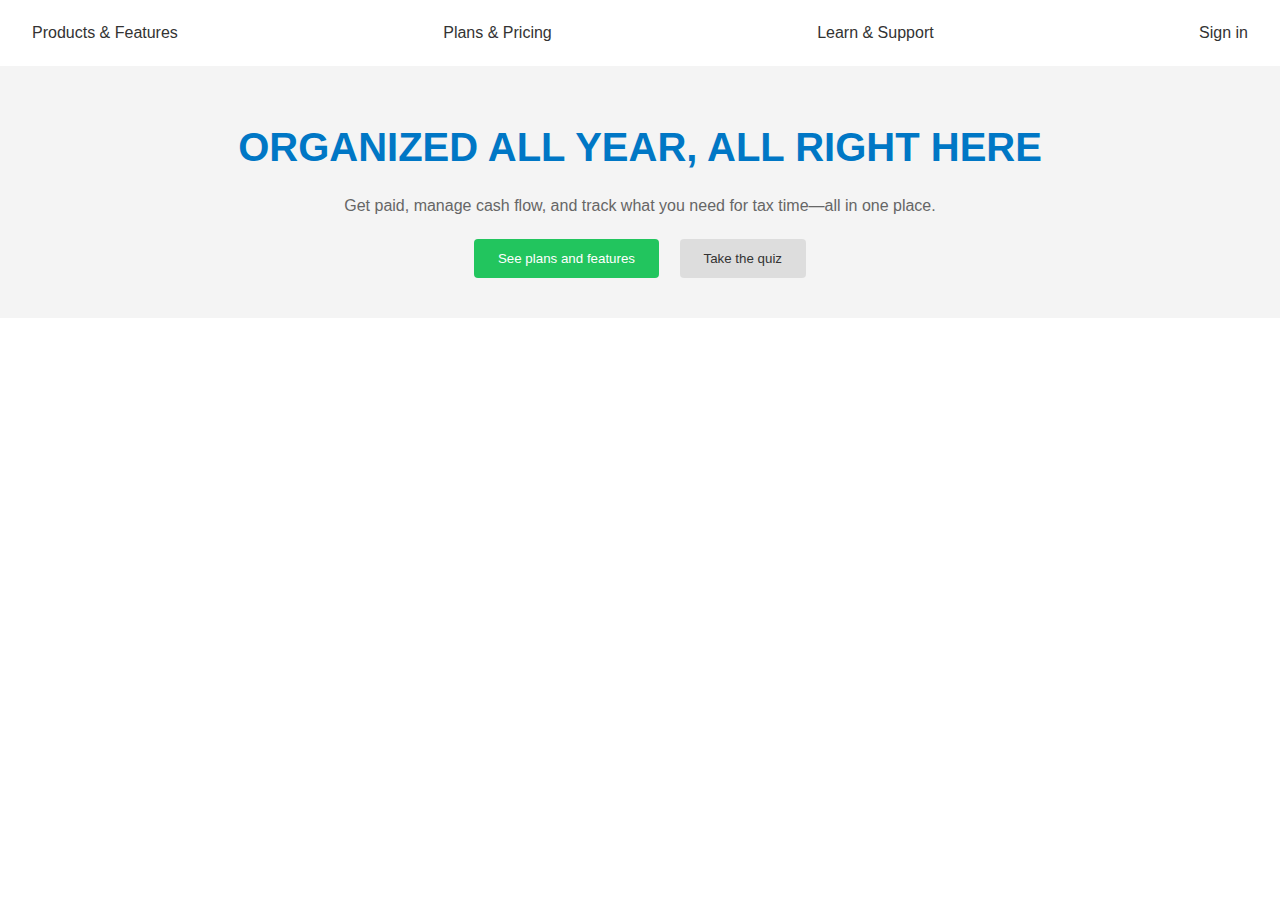
<file: index.html>
<!DOCTYPE html>
<html lang="en">
<head>
    <meta charset="UTF-8">
    <meta name="viewport" content="width=device-width, initial-scale=1.0">
    <title>Homepage Replica</title>
    <link rel="stylesheet" href="styles.css">
    <!-- Add link to your CSS file -->
</head>
<body>
    <!-- Navigation Bar -->
    <div class="navbar">
        <a href="#products">Products & Features</a>
        <a href="#plans">Plans & Pricing</a>
        <a href="#support">Learn & Support</a>
        <a href="#signin">Sign in</a>
    </div>
    
    <!-- Hero Section -->
    <section class="hero">
        <h1>ORGANIZED ALL YEAR, ALL RIGHT HERE</h1>
        <p>Get paid, manage cash flow, and track what you need for tax time—all in one place.</p>
        <button class="cta">See plans and features</button>
        <button class="secondary">Take the quiz</button>
    </section>
    
    <!-- Footer or additional content goes here -->
    
    <script src="script.js"></script>
    <!-- Add link to your JS file if needed -->
</body>
</html>
</file>
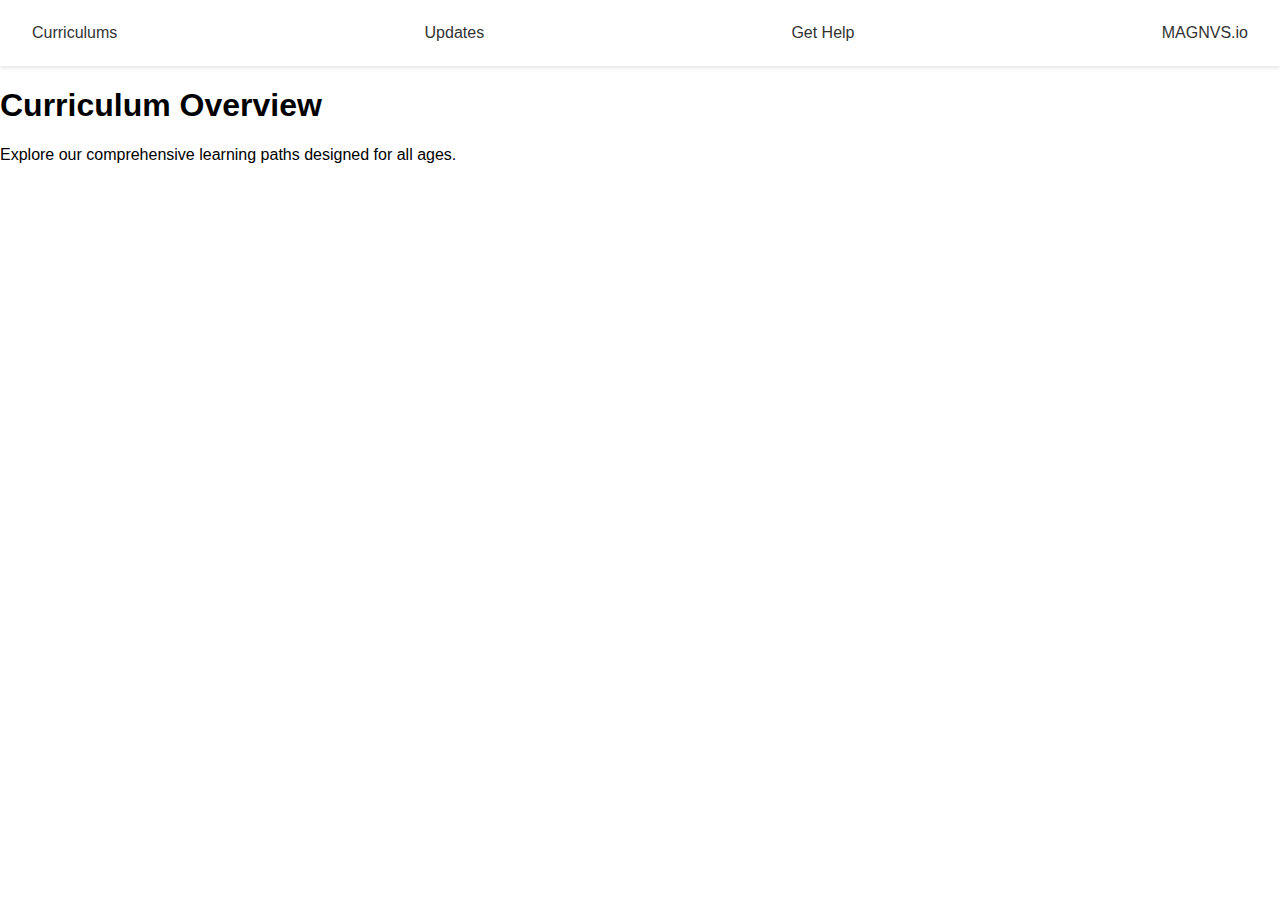
<file: curriculums.html>
<!DOCTYPE html>
<html lang="en">
<head>
<meta charset="UTF-8">
<meta name="viewport" content="width=device-width, initial-scale=1.0">
<title>Curriculums - MAGNVS.io</title>
<link rel="stylesheet" href="styles.css"> <!-- Assuming you've moved your CSS to an external file -->
</head>
<body>

<div class="navbar">
  <a href="#curriculums">Curriculums</a>
  <a href="#updates">Updates</a>
  <a href="javascript:void(0);" onclick="openEmail()">Get Help</a>
  <a href="http://magnvs.io">MAGNVS.io</a>
</div>

<div class="main">
  <div class="hero-section">
    <h1>Curriculum Overview</h1>
    <p>Explore our comprehensive learning paths designed for all ages.</p>
  </div>
  <!-- Content for Curriculums -->
</div>

<script src="script.js"></script> <!-- Assuming you've moved your JS to an external file -->
</body>
</html>
</file>
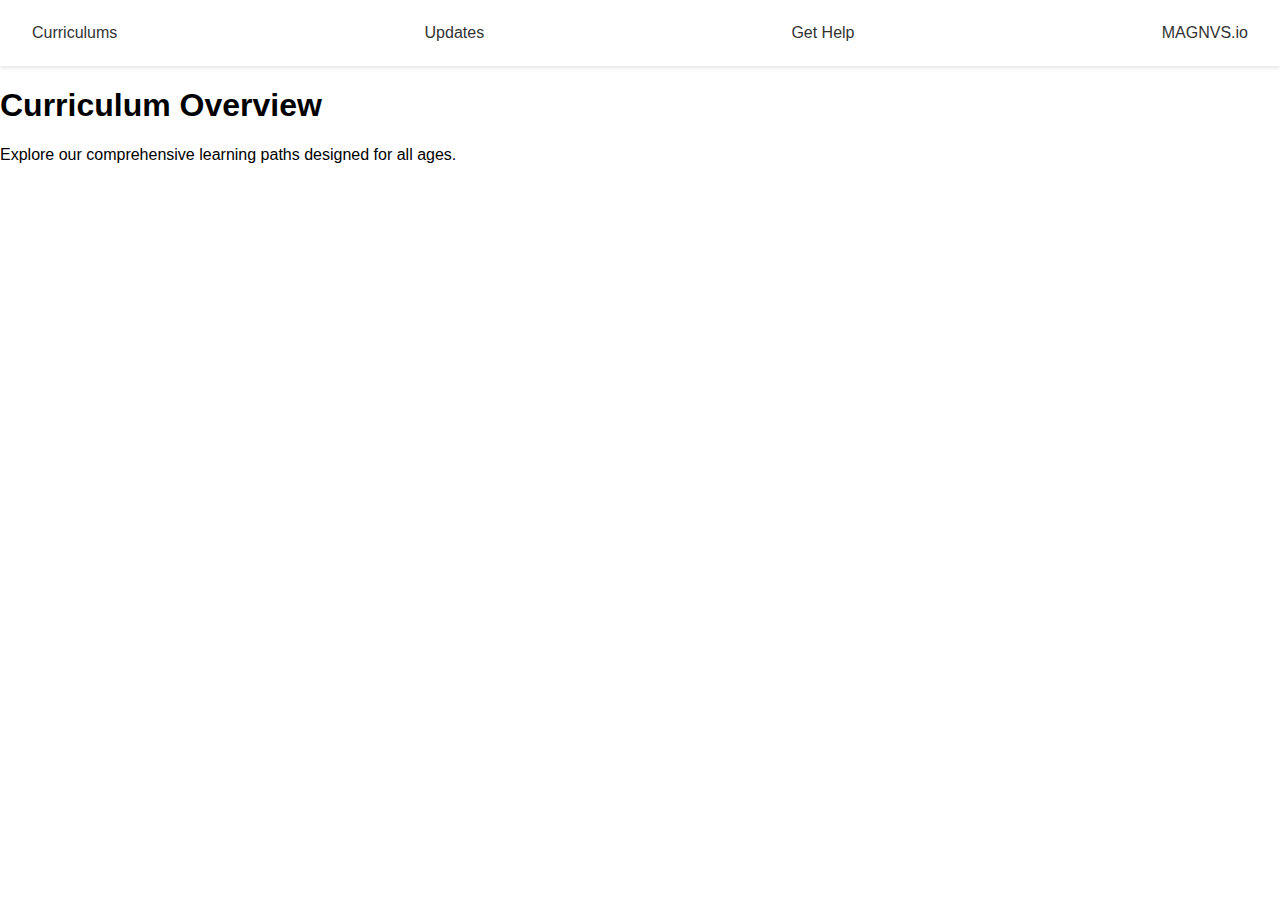
<file: updates.html>
<!DOCTYPE html>
<html lang="en">
<head>
  <meta charset="UTF-8">
  <meta name="viewport" content="width=device-width, initial-scale=1.0">
  <title>Curriculum Overview - MAGNVS.io</title>
  <link rel="stylesheet" href="styles.css">
</head>
<body>

  <div class="navbar">
    <a href="curriculums.html">Curriculums</a>
    <a href="updates.html">Updates</a>
    <a href="javascript:void(0);" onclick="openEmail()">Get Help</a>
    <a href="http://magnvs.io">MAGNVS.io</a>
  </div>

  <div class="main">
    <div class="hero-section">
      <h1>Curriculum Overview</h1>
      <p>Explore our comprehensive learning paths designed for all ages.</p>
    </div>
  </div>

  <script src="script.js"></script>
</body>
</html>
</file>
<file: styles.css>
/* General body styling */
body, html {
    margin: 0;
    padding: 0;
    font-family: 'Arial', sans-serif;
}

/* Navigation bar styling */
.navbar {
    background-color: #fff; /* QuickBooks uses a white navbar */
    display: flex;
    justify-content: space-between;
    padding: 1rem;
    box-shadow: 0 2px 4px rgba(0,0,0,0.1);
}

.navbar a {
    text-decoration: none;
    color: #333; /* Dark text for visibility */
    padding: 0.5rem 1rem;
}

/* Main hero section styling */
.hero {
    text-align: center;
    padding: 2rem;
    background-color: #f4f4f4; /* Light gray background as a placeholder */
}

.hero h1 {
    font-size: 2.5rem;
    color: #0077c5; /* QuickBooks blue color */
}

.hero p {
    color: #666; /* Placeholder text color */
}

/* Call to action button styling */
.cta, .secondary {
    padding: 0.75rem 1.5rem;
    border: none;
    margin: 0.5rem;
    border-radius: 4px;
    cursor: pointer;
}

.cta {
    background-color: #22c55e; /* Green color for primary CTA */
    color: #fff;
}

.secondary {
    background-color: #ddd; /* Light color for secondary option */
    color: #333;
}

/* Add responsive design, hover effects, and more as needed */
</file>
